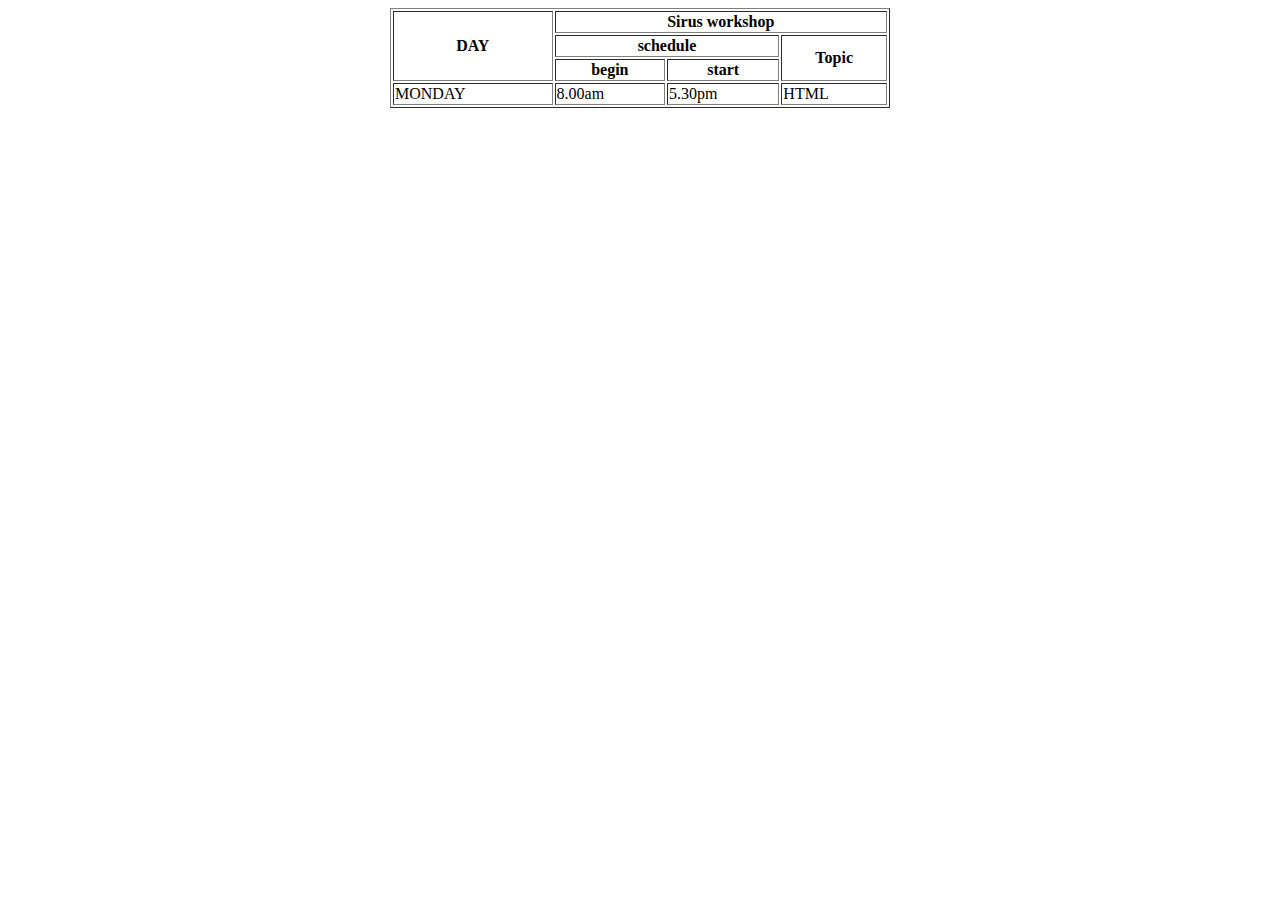
<file: samples/table.html>
<!DOCTYPE html>
<html lang="en">

<head>
    <meta charset="UTF-8">
    <meta http-equiv="X-UA-Compatible" content="IE=edge">
    <meta name="viewport" content="width=device-width, initial-scale=1.0">
    <title>Document</title>
</head>

<body>
    <table border="1" style="width: 500px; align-items: center; margin: 0px auto;">
        <thead>
            <tr>
                <th rowspan="3" >DAY</th>
                <th colspan="3">Sirus workshop</th>
            </tr>
            <tr>
                <th colspan="2">schedule</th>
                <th rowspan="2">Topic</th>
            </tr>
            <tr>
                <th rowspan="1">begin</th>
                <th rowspan="1">start</th>

            </tr>
        </thead>
        <tbody>
            <tr>
                <td>
                    MONDAY
                </td>
                <td>8.00am</td>
                <td>5.30pm</td>
                <td>HTML</td>
            </tr>
        </tbody>

    </table>
</body>

</html>
</file>
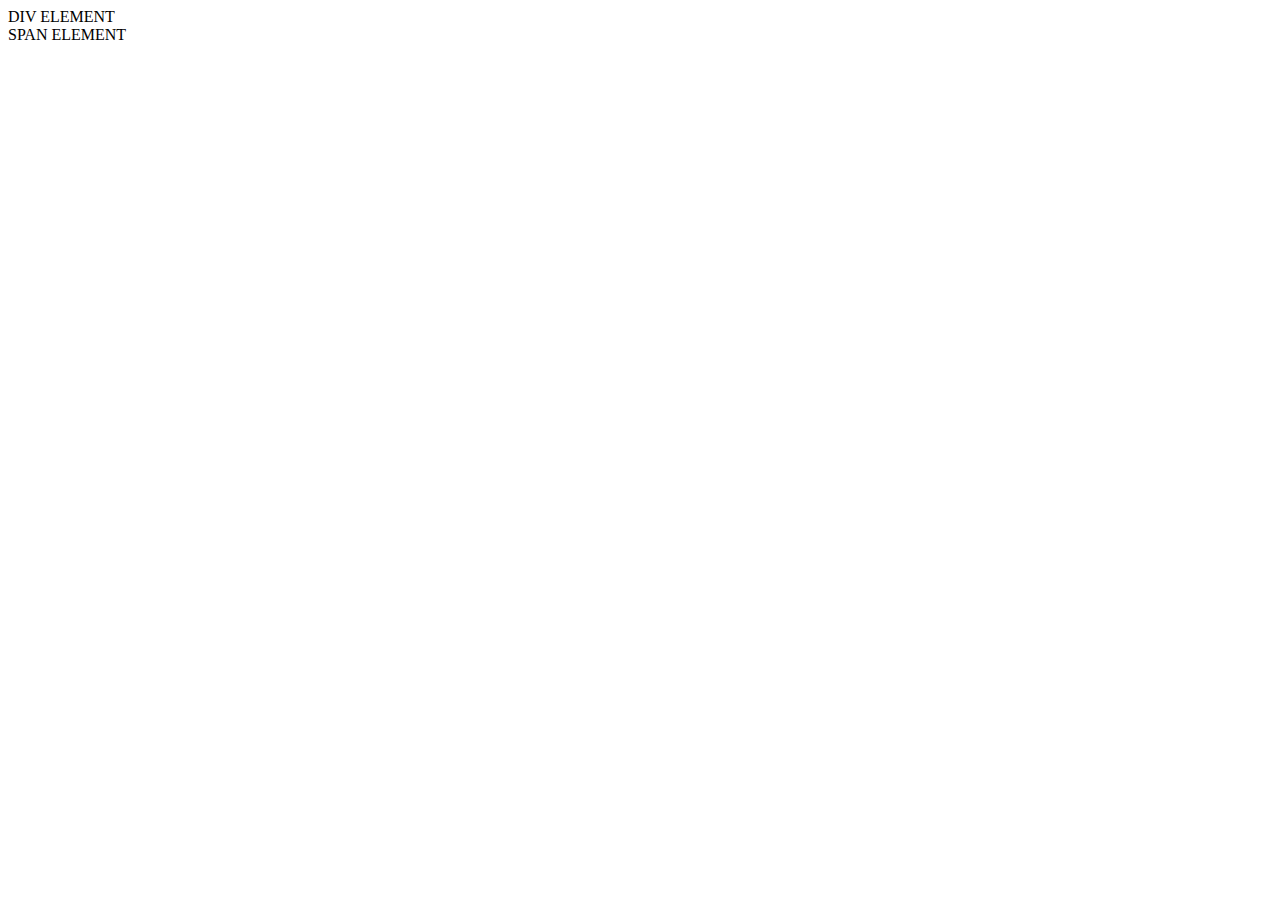
<file: samples/DAY_1_STJOSEPHS/demo_code/div_span.html>
<!DOCTYPE html>
<html lang="en">
<head>
    <meta charset="UTF-8">
    <meta http-equiv="X-UA-Compatible" content="IE=edge">
    <meta name="viewport" content="width=device-width, initial-scale=1.0">
    <title>Div vs Span</title>
</head>
<body>
    <div>DIV ELEMENT</div>
    <span>SPAN ELEMENT</span>
</body>
</html>
</file>
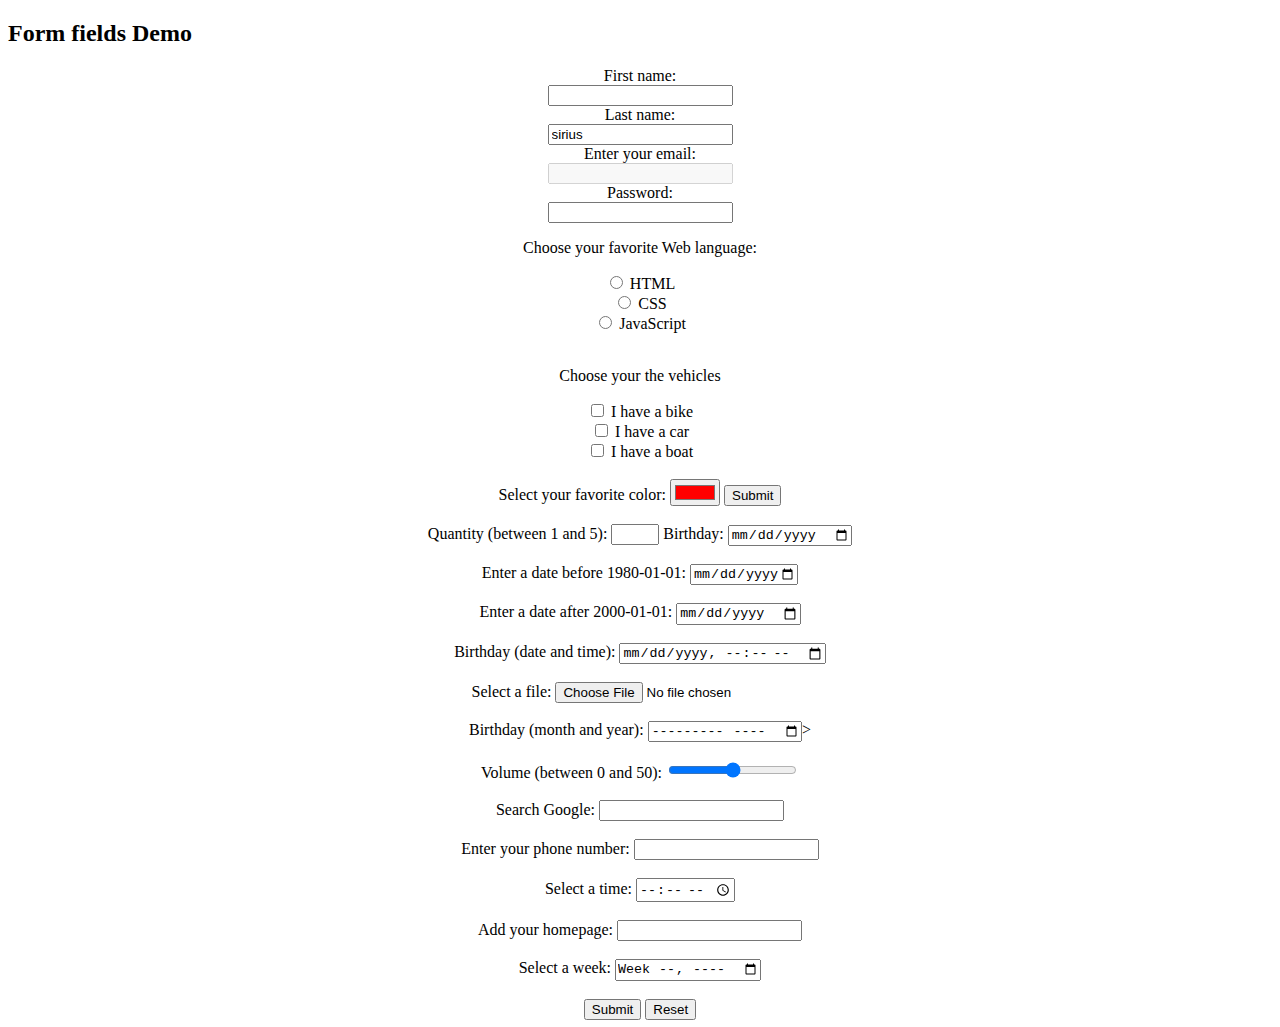
<file: samples/DAY_1_STJOSEPHS/demo_code/forms.html>
<!DOCTYPE html>
<html>
<body>

<h2>Form fields Demo</h2>

<form action="/action_page.php" method="POST" align="center">

  <label for="fname">First name:</label><br>
  <input type="text" id="fname" name="fname"><br>

  <label for="lname">Last name:</label><br>
  <input type="text" id="lname" name="lname" value="sirius" readonly><br>

  <label for="email">Enter your email:</label><br>
  <input type="email" id="email" name="email" disabled><br>

  <label for="pwd">Password:</label><br>
  <input type="password" id="pwd" name="pwd"><br>

  <p>Choose your favorite Web language:</p>

    <input type="radio" id="html" name="fav_language" value="HTML">
    <label for="html">HTML</label><br>

    <input type="radio" id="css" name="fav_language" value="CSS">
    <label for="css">CSS</label><br>

    <input type="radio" id="javascript" name="fav_language" value="JavaScript">
    <label for="javascript">JavaScript</label><br><br>

  <p>Choose your the vehicles</p>

    <input type="checkbox" id="vehicle1" name="vehicle1" value="Bike">
    <label for="vehicle1"> I have a bike</label><br>

    <input type="checkbox" id="vehicle2" name="vehicle2" value="Car">
    <label for="vehicle2"> I have a car</label><br>

    <input type="checkbox" id="vehicle3" name="vehicle3" value="Boat">
    <label for="vehicle3"> I have a boat</label><br><br>

    <label for="favcolor">Select your favorite color:</label>
    <input type="color" id="favcolor" name="favcolor" value="#ff0000">
    <input type="submit" value="Submit"><br><br>

    <label for="quantity">Quantity (between 1 and 5):</label>
    <input type="number" id="quantity" name="quantity" min="1" max="5"> 

    <label for="birthday">Birthday:</label>
    <input type="date" id="birthday" name="birthday"><br><br>

    <label for="datemax">Enter a date before 1980-01-01:</label>
    <input type="date" id="datemax" name="datemax" max="1979-12-31"><br><br>
    <label for="datemin">Enter a date after 2000-01-01:</label>
    <input type="date" id="datemin" name="datemin" min="2000-01-02"><br><br>

    <label for="birthdaytime">Birthday (date and time):</label>
    <input type="datetime-local" id="birthdaytime" name="birthdaytime"><br><br>

    <label for="myfile">Select a file:</label>
    <input type="file" id="myfile" name="myfile"><br><br>

    <input type="hidden" id="custId" name="custId" value="3487">

    <label for="bdaymonth">Birthday (month and year):</label>
    <input type="month" id="bdaymonth" name="bdaymonth">><br><br>

    <label for="vol">Volume (between 0 and 50):</label>
    <input type="range" id="vol" name="vol" min="0" max="50"><br><br>

    <label for="gsearch">Search Google:</label>
    <input type="search" id="gsearch" name="gsearch"><br><br>

    <label for="phone">Enter your phone number:</label>
    <input type="tel" id="phone" name="phone" pattern="[0-9]{3}-[0-9]{2}-[0-9]{3}"><br><br>

    <label for="appt">Select a time:</label>
    <input type="time" id="appt" name="appt"><br><br>

    <label for="homepage">Add your homepage:</label>
    <input type="url" id="homepage" name="homepage"><br><br>

    <label for="week">Select a week:</label>
    <input type="week" id="week" name="week">


  <br>
  <br>
  <input type="submit" value="Submit">  <input type="reset">
</form>


</body>
</html>
</file>
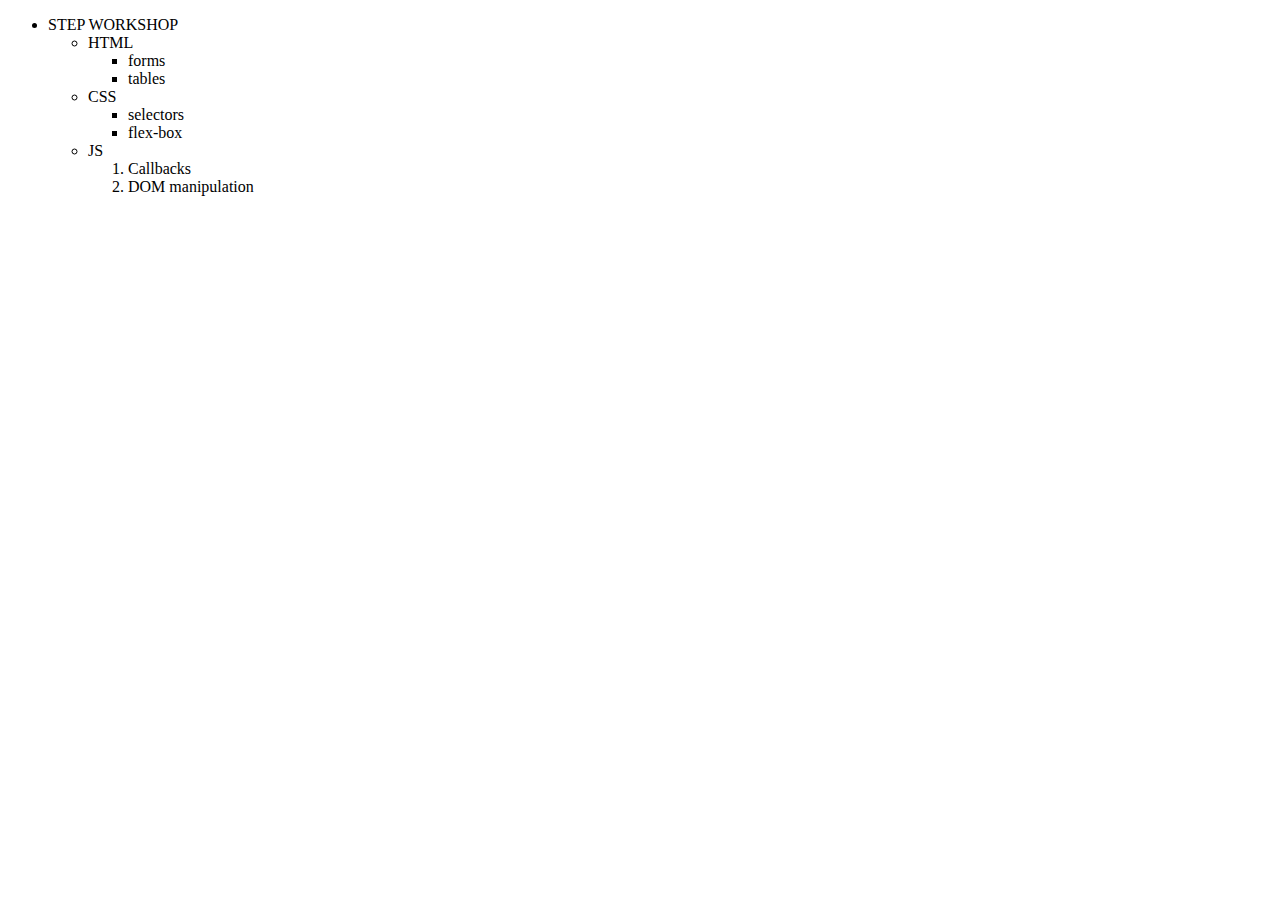
<file: samples/DAY_1_STJOSEPHS/demo_code/list.html>
<!DOCTYPE html>
<html>
<head>
   <title>HTML List Example</title>
</head>
<body>

<ul>
   <li>STEP WORKSHOP
   <ul>
      <li>HTML
      <ul>
         <li>forms</li>
         <li>tables</li>
      </ul>
      </li>
      <li>CSS
      <ul>
         <li>selectors</li>
         <li>flex-box</li>
      </ul>
      </li>
      <li> JS
        <ol>
           <li>Callbacks</li>
           <li>DOM manipulation</li>
        </ol>
        </li>
   </ul>
   </li>
</ul>

</body>
</html>
</file>
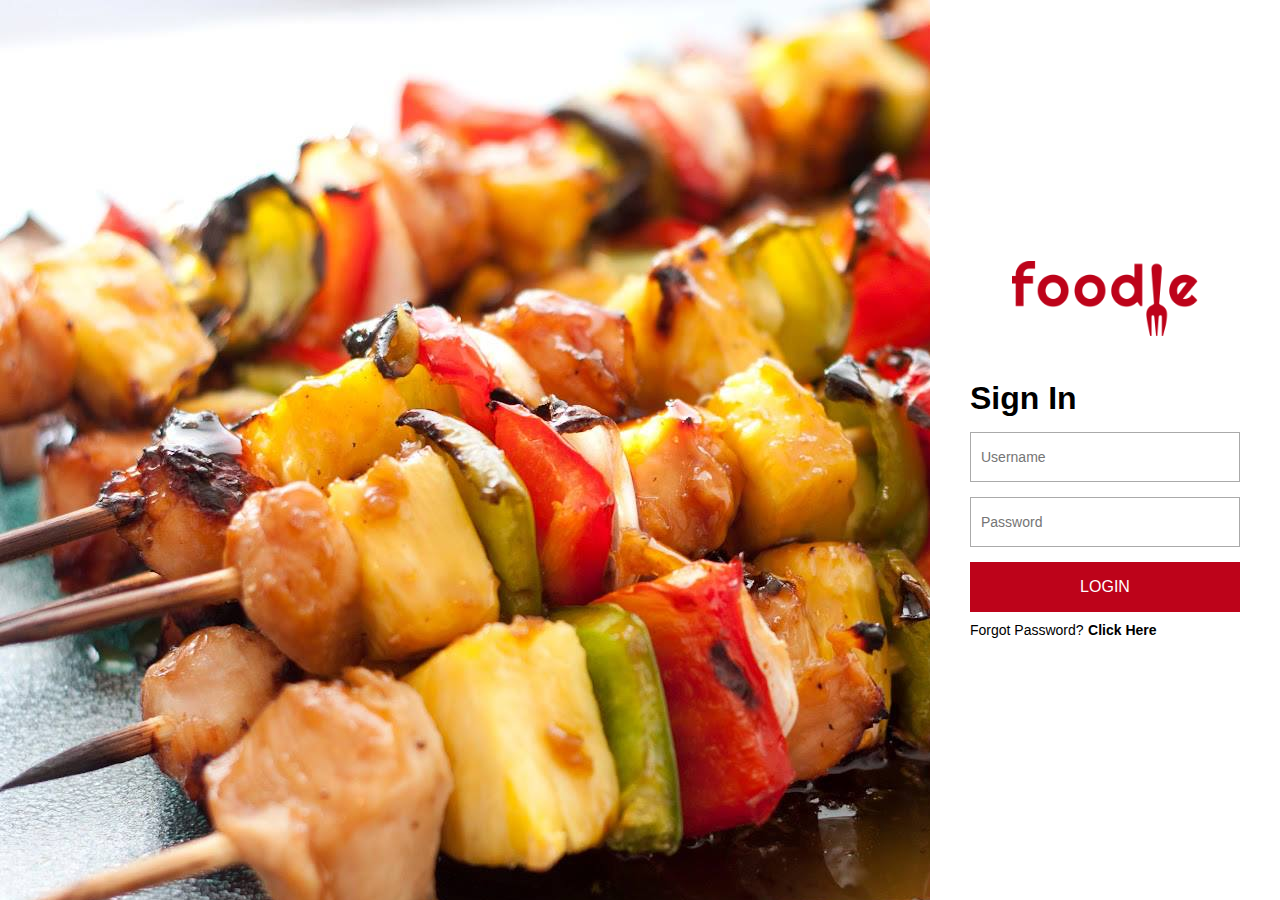
<file: samples/DAY_1_STJOSEPHS/foodie_app_pages/page1_login.html>
<!DOCTYPE html>
<html lang="en">

<head>
    <meta charset="UTF-8">
    <meta name="viewport" content="width=device-width, initial-scale=1.0">
    <meta http-equiv="X-UA-Compatible" content="ie=edge">
    <link rel='stylesheet' type='text/css' media='screen' href='./resources/css/login.css'>
    <title>Foodie</title>
</head>

<body>
    <div class="main-container login-page">
        <div class="login-background">
        </div>
        <div class="login-form">
            <div class="app-logo">
                <img src="./resources/images/logo.png" alt="logo" />
            </div>
            <form class="login-form" action="">
                <h1>Sign In</h1>
                <div class="form-field">
                    <input type="text" class="username" placeholder="Username" value="" />
                </div>
                <div class="form-field">
                    <input type="password" class="password" placeholder="Password" value="" />
                </div>
                <div class="form-field">
                    <button class="app-button" type="submit">LOGIN</button>
                </div>
                <div class="forgot-password-container">
                    <span class="forgot-password">Forgot Password?</span>
                    <a class="link" href="">Click Here</a>
                </div>
            </form>
        </div>
    </div>
</body>

</html>
</file>
<file: samples/DAY_1_STJOSEPHS/foodie_app_pages/resources/css/login.css>
/* START - COMMON STYLES */
* {
    margin: 0;
    padding: 0;
    border: 0;
    outline: none;
    font-family: sans-serif;
  }
  
  .main-container {
    display: flex;
  }
  
  img {
    max-width: 100%;
  }
  
  /* END - COMMON STYLES */
  
  /* START --  LOGIN STYLES */
  
  .login-page {
    align-items: center;
    justify-content: center;
  }
  
  .login-background {
    flex-basis: 75%;
    height: 100vh;
    background: url(./../images/login-background.jpg);
  }
  
  .login-form {
    flex-basis: 25%;
    padding: 20px;
  }
  
  .app-logo {
    margin: 0 auto;
    width: 60%;
  }
  
  .login-form {
    margin-top: 20px;
  }
  
  .form-field {
    margin-top: 15px;
  }
  
  .form-field input {
    width: calc(100% - 14px);
    padding: 16px 2px 16px 10px;
    font-size: 14px;
    border: 1px solid #aaaaaa;
  }
  
  .login-form span {
    display: inline-block;
    font-size: 14px;
    margin-top: 10px;
  }
  
  .login-form .link {
    font-size: 14px;
    font-weight: 700;
    text-decoration: none;
    color: black;
  }
  
  .app-button {
    width: 100%;
    padding: 16px;
    font-size: 16px;
    background: #bd031a;
    color: white;
  }
  
  /* END --  LOGIN STYLES */
</file>
